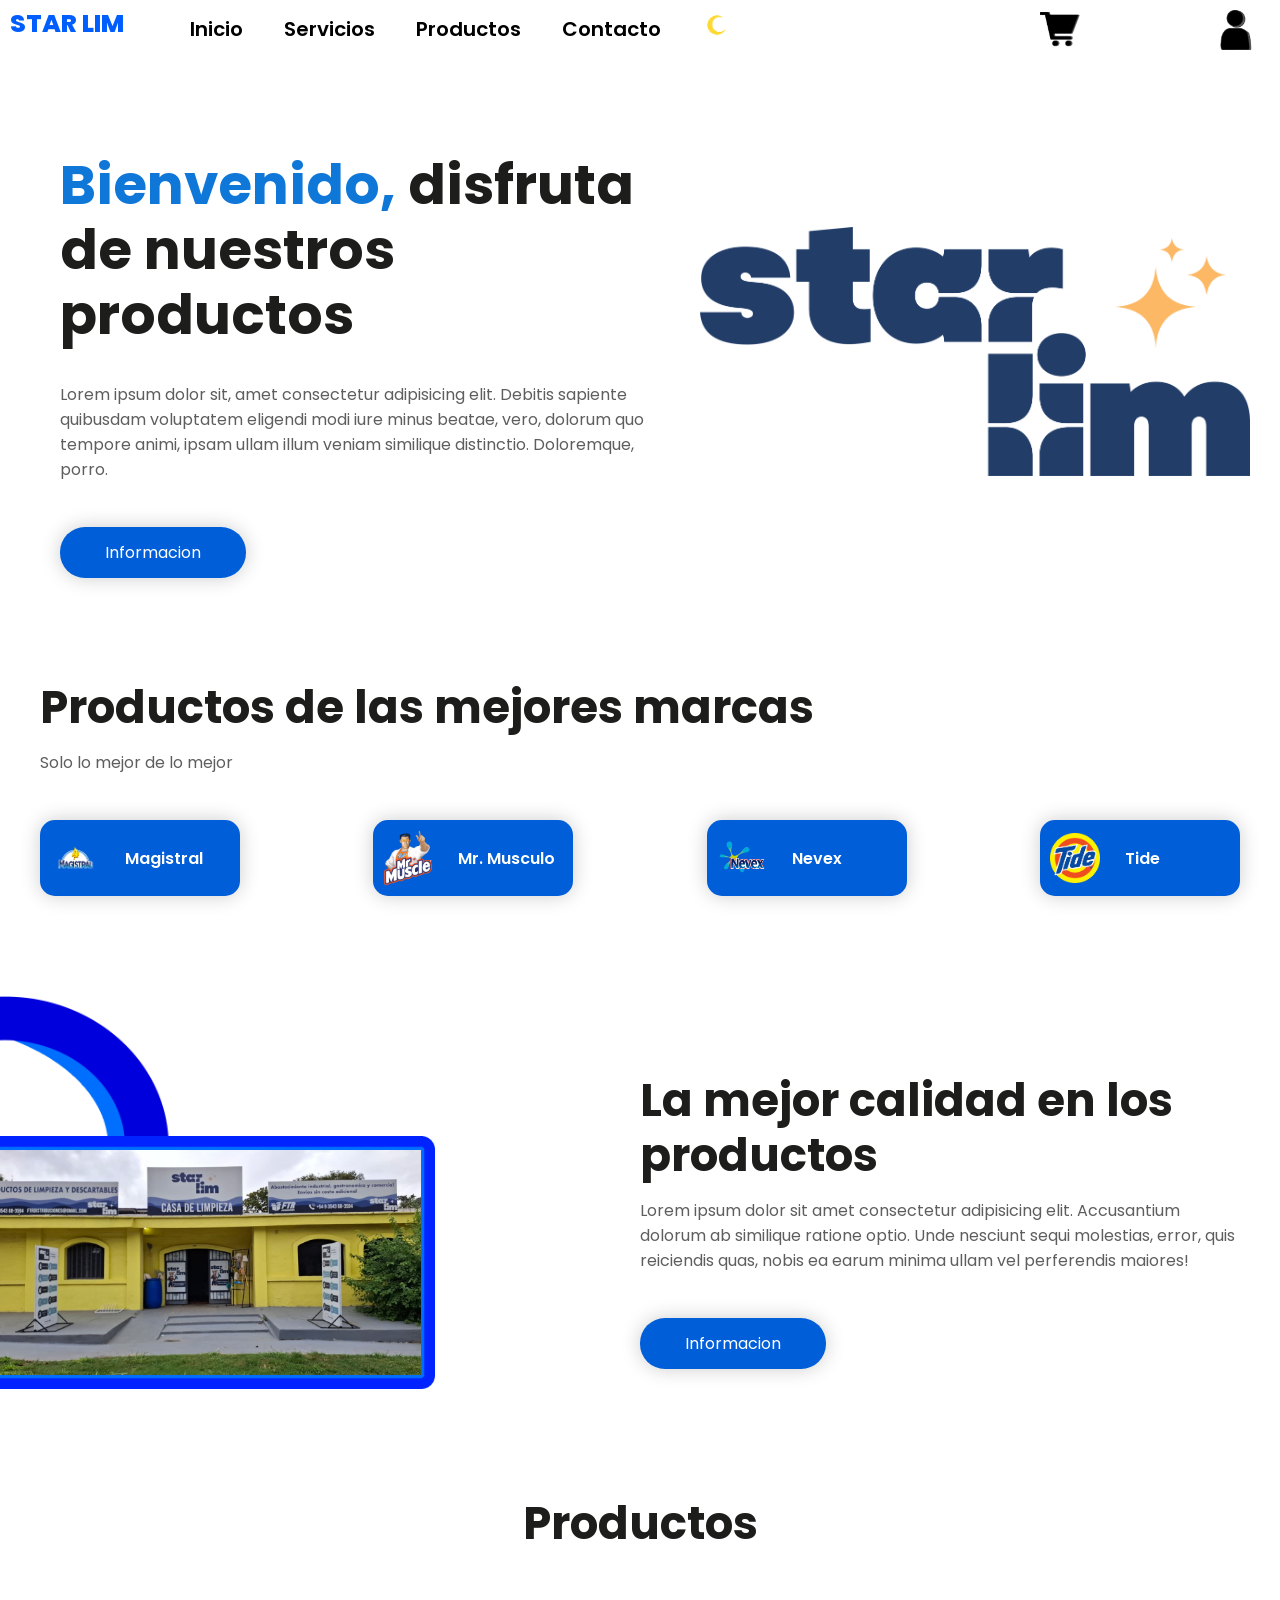
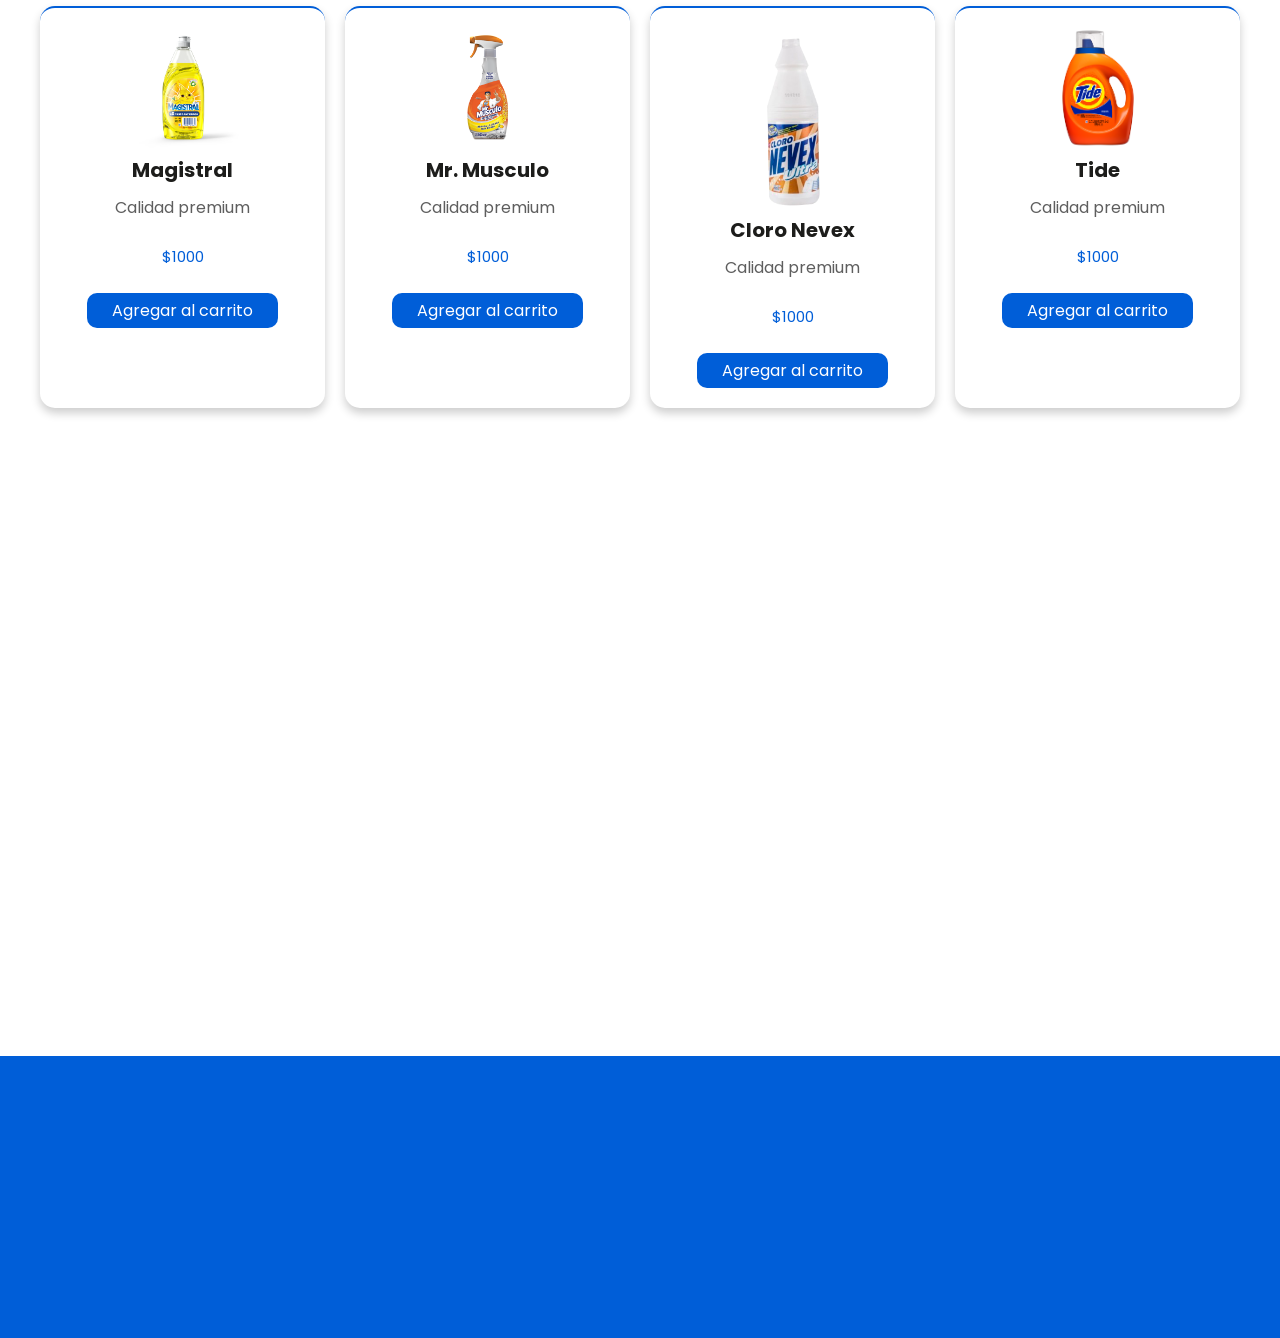
<file: index.html>
<!DOCTYPE html>
<html lang="es">

<head>
    <meta charset="UTF-8">
    <meta http-equiv="X-UA-Compatible" content="IE=edge">
    <meta name="viewport" content="width=device-width, initial-scale=1.0">
    <title>Document</title>
    <link rel="stylesheet" href="style.css">
    <link rel="stylesheet" href="global.css">
</head>

<body>
 
    <header class="header">
        <img id="bg-4" class="oscuro" src="imagenesIndex/bg 4.png" alt="">
        <img id="bg-4" class="claro" src="imagenesIndex/bg 6.png" alt="">
        <div class="menu container">
            <a href="#" class="logo">Star Lim</a>
            <input type="checkbox" id="menu">
                <label for="menu" class="menu-icono">
                    <span></span>
                    <span></span>
                    <span></span>
                </label>
            <nav class="navbar">

                <ul>
                    <li><a href="#" class="ini">Inicio</a></li>
                    <li><a href="#infoid" class="ser">Servicios</a></li>
                    <li><a href="#lista-1" class="pro">Productos</a></li>
                    <li><a href="#footerid" class="con">Contacto</a></li>
                    <li><img id="dark-mode-toggle" class="luyso" src="imagenesIndex/luna.png" loading="lazy" ></li>
                </ul>
            </nav>
            <div>
                <ul>
                    <li class="submenu">
                        <img src="imagenesIndex/carrito light.png" id="img-carrito" class="claro" loading="lazy" alt="">
                        <img src="imagenesIndex/carrito dark.png" id="img-carrito" class="oscuro" loading="lazy" alt="">
                        <div id="carrito">
                            <table id="lista-carrito">
                                <thead>
                                    <tr>
                                        <th>Imagen</th>
                                        <th>Nombre</th>
                                        <th>Precio</th>
                                        <th></th>
                                    </tr>
                                </thead>
                                <tbody></tbody>
                            </table>
                            <a href="#" id="vaciar-carrito" class="btn-3">Vaciar Carrito</a>
                        </div>
                    </li>
                </ul>
            </div>
            <div>
                <ul>
                    <li class="submenu">
                        <input type="checkbox" id="menu-usuario">

                        <label for="menu-usuario">
                            <img src="imagenesIndex/usuario light.png" id="img-usuario" class="claro" loading="lazy" alt="">
                            <img src="imagenesIndex/usuario dark.png" id="img-usuario" class="oscuro" loading="lazy" alt="">
                        </label>
                        <div id="usuario">
                            <a href="sign.html" id="log-in_registro" class="btn-3">Iniciar sesión o Registrarse</a>
                        </div>
                    </li>
                </ul>
            </div>
        </div>

        <div class="header-content container">
            <div class="header-txt">
                <h1> <span>Bienvenido,</span> disfruta de nuestros productos </h1>
                <p>
                    Lorem ipsum dolor sit, amet consectetur adipisicing elit. Debitis sapiente quibusdam voluptatem
                    eligendi modi iure minus beatae, vero, dolorum quo tempore animi, ipsam ullam illum veniam similique
                    distinctio. Doloremque, porro.
                </p>
                <a href="#" class="btn-1">Informacion</a>
            </div>
            <div class="header-img">
                <img src="imagenesIndex/logo nuevo starlim-04.png" class="claro" loading="lazy" alt="">
                <img src="imagenesIndex/logo starlim blanco.png" class="oscuro" loading="lazy" alt="">
            </div>
        </div>


    </header>




    <section class="quimico container">

        <h2>Productos de las mejores marcas</h2>
        <p>
            Solo lo mejor de lo mejor
        </p>

        <div class="quimico-content reveal">
            <div class="quimico-1">
                <img src="imagenesIndex/Magistral.png" loading="lazy" alt="">
                <h3>Magistral</h3>
            </div>
            <div class="quimico-1">
                <img src="imagenesIndex/Mr Musculo.png" loading="lazy" alt="">
                <h3>Mr. Musculo</h3>
            </div>
            <div class="quimico-1">
                <img src="imagenesIndex/Nevex.png" loading="lazy" alt="">
                <h3>Nevex</h3>
            </div>
            <div class="quimico-1">
                <img src="imagenesIndex/Tide.png" loading="lazy" alt="">
                <h3>Tide</h3>
            </div>
        </div>

    </section>

    <section class="info reveal" id="infoid">
        <img class="bg-2" src="imagenesIndex/fondo2.png" loading="lazy" alt="">
        <div class="info-content container">
            <div class="info-img">
                <img src="imagenesIndex/Local.png" loading="lazy" alt="">
            </div>
            <div class="info-txt">
                <h2>La mejor calidad en los productos</h2>
                <p>
                    Lorem ipsum dolor sit amet consectetur adipisicing elit. Accusantium dolorum ab similique ratione
                    optio. Unde nesciunt sequi molestias, error, quis reiciendis quas, nobis ea earum minima ullam vel
                    perferendis maiores!
                </p>
                <a href="#" class="btn-1">Informacion</a>
            </div>
        </div>
    </section>



    <main class="products container reveal">

        <h2>Productos</h2>

        <div class="box-container" id="lista-1">

            <div class="box reveal">

                <img src="imagenesIndex/quimico 1.png" loading="lazy" alt="">
                <div class="product-txt">

                    <h3>Magistral</h3>
                    <p>Calidad premium</p>
                    <p class="precio">$1000</p>
                    <a href="#" class="agregar-carrito btn-3" data-id="1">Agregar al carrito</a>

                </div>
            </div>

            <div class="box reveal">

                <img src="imagenesIndex/quimico 2.png" loading="lazy" alt="">
                <div class="product-txt">

                    <h3>Mr. Musculo</h3>
                    <p>Calidad premium</p>
                    <p class="precio">$1000</p>
                    <a href="#" class="agregar-carrito btn-3" data-id="2">Agregar al carrito</a>

                </div>
            </div>

            <div class="box reveal">

                <img src="imagenesIndex/quimico 3.png" loading="lazy" alt="">
                <div class="product-txt">

                    <h3>Cloro Nevex</h3>
                    <p>Calidad premium</p>
                    <p class="precio">$1000</p>
                    <a href="#" class="agregar-carrito btn-3" data-id="3">Agregar al carrito</a>

                </div>
            </div>

            <div class="box reveal">

                <img src="imagenesIndex/quimico 4.png" loading="lazy" alt="">
                <div class="product-txt">

                    <h3>Tide</h3>
                    <p>Calidad premium</p>
                    <p class="precio">$1000</p>
                    <a href="#" class="agregar-carrito btn-3" data-id="4">Agregar al carrito</a>

                </div>
            </div>

            <div class="box reveal">

                <img src="imagenesIndex/quimico 5.png" loading="lazy" alt="">
                <div class="product-txt">

                    <h3>Cif</h3>
                    <p>Calidad premium</p>
                    <p class="precio">$1000</p>
                    <a href="#" class="agregar-carrito btn-3" data-id="5">Agregar al carrito</a>

                </div>
            </div>

            <div class="box reveal">

                <img src="imagenesIndex/quimico 6.png" loading="lazy" alt="">
                <div class="product-txt">

                    <h3>Ayudin</h3>
                    <p>Calidad premium</p>
                    <p class="precio">$1000</p>
                    <a href="#" class="agregar-carrito btn-3" data-id="6">Agregar al carrito</a>

                </div>
            </div>

            <div class="box reveal">

                <img src="imagenesIndex/quimico 7.png" loading="lazy" alt="">
                <div class="product-txt">

                    <h3>Poett</h3>
                    <p>Calidad premium</p>
                    <p class="precio">$1000</p>
                    <a href="#" class="agregar-carrito btn-3" data-id="7">Agregar al carrito</a>

                </div>
            </div>

            <div class="box reveal">

                <img src="imagenesIndex/quimico 8.png" loading="lazy" alt="">
                <div class="product-txt">

                    <h3>Rexona</h3>
                    <p>Calidad premium</p>
                    <p class="precio">$1000</p>
                    <a href="#" class="agregar-carrito btn-3" data-id="8">Agregar al carrito</a>

                </div>
            </div>

            <div class="box reveal">

                <img src="imagenesIndex/quimico 9.png" loading="lazy" alt="">
                <div class="product-txt">

                    <h3>Higieneol</h3>
                    <p>Calidad premium</p>
                    <p class="precio">$1000</p>
                    <a href="#" class="agregar-carrito btn-3" data-id="9">Agregar al carrito</a>

                </div>
            </div>

        </div>

        <div class="btn-2 reveal" id="load-more">Cargar Más</div>

    </main>

    <section class="app container reveal">

        <div class="app-txt">

            <h2>Descarga nuestra app y descubre ofertas</h2>
            <p>
                Lorem ipsum dolor sit amet consectetur adipisicing elit. Blanditiis, vel perferendis! Ad tempora quaerat
                laudantium, id autem vitae distinctio facere eius veritatis quae neque a nemo, sint incidunt nesciunt
                voluptatem!
            </p>
            <div class="descarga reveal">
                <div>
                    <img src="imagenesIndex/google light.png" class="claro" loading="lazy" alt="">
                    <img src="imagenesIndex/google dark.png" class="oscuro" loading="lazy" alt="">
                </div>
                <div>
                    <img src="imagenesIndex/apple light.png" class="claro" loading="lazy" alt="">
                    <img src="imagenesIndex/apple dark.png" class="oscuro" loading="lazy" alt="">
                </div>
            </div>
        </div>

        <div class="app-img reveal">
            <img src="imagenesIndex/phone light.png" class="claro" loading="lazy" alt="">
            <img src="imagenesIndex/phone dark.png" class="oscuro" loading="lazy" alt="">            
        </div>
    </section>



    <footer class="footer" id="footerid">

        <div class="footer-content container reveal">

            <div class="link">
                <h3>Lorem</h3>
                <ul>
                    <li><a href="#">Lorem</a></li>
                    <li><a href="#">Lorem</a></li>
                    <li><a href="#">Lorem</a></li>
                    <li><a href="#">Lorem</a></li>
                </ul>
            </div>

            <div class="link">
                <h3>Lorem</h3>
                <ul>
                    <li><a href="#">Lorem</a></li>
                    <li><a href="#">Lorem</a></li>
                    <li><a href="#">Lorem</a></li>
                    <li><a href="#">Lorem</a></li>
                </ul>
            </div>

            <div class="link">
                <h3>Lorem</h3>
                <ul>
                    <li><a href="#">Lorem</a></li>
                    <li><a href="#">Lorem</a></li>
                    <li><a href="#">Lorem</a></li>
                    <li><a href="#">Lorem</a></li>
                </ul>
            </div>

            <div class="link">
                <h3>Lorem</h3>
                <div class="descarga">
                    <img src="imagenesIndex/google light.png" loading="lazy" alt="">
                    <img src="imagenesIndex/apple light.png" loading="lazy" alt="">

                </div>
            </div>

            
        </div>
        <!--<img src="/imagenesIndex/bg 3.png" id="bg-3" class="oscuro" alt="">
        <img src="/imagenesIndex/bg 5.png" id="bg-3" class="claro" alt="">-->
    </footer>


    <link rel="stylesheet" href="global.css">
    <link rel="stylesheet" href="style.css">
    <script src="script.js">
        const modoGuardado = localStorage.getItem("modoOscuro");

        if (
            modoGuardado === "activo" ||
            (!modoGuardado && window.matchMedia('(prefers-color-scheme: dark)').matches)
        ){
            document.documentElement.classList.add("dark-mode");
        }
    </script>
    
</body>

</html>
</file>
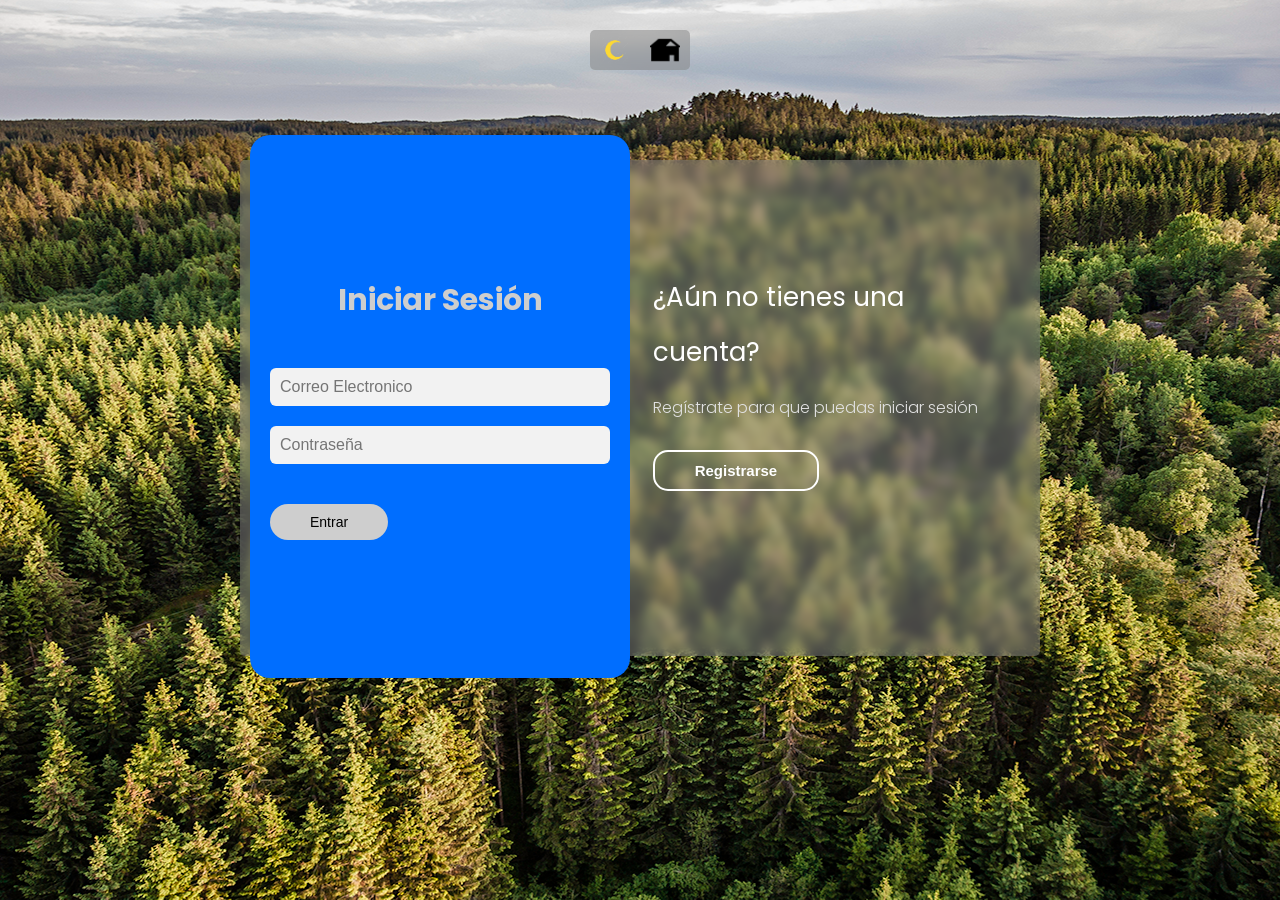
<file: sign.html>
<!DOCTYPE html>
<html lang="es">
<head>
    <meta charset="UTF-8">
    <meta http-equiv="X-UA-Compatible" content="IE=edge">
    <meta name="viewport" content="width=device-width, initial-scale=1.0">
    <title>Login Y Registro</title>
    <link rel="stylesheet" href="styleSign.css">
    <link rel="stylesheet" href="global.css">
</head>  

<body>
    <div class="menu">
        <a href="index.html">
            <img src="imagenesSign/house light.png" id="home" class="claro" alt="">
            <img src="imagenesSign/house dark.png" id="home" class="oscuro" alt="">
        </a>
        <img id="dark-mode-toggle" class="luyso" src="imagenesIndex/luna.png" loading="lazy" >
    </div>

    <header class="header">

    </header>
 


    <main class="main">

        <div class="contenedor__todo">

            <div class="caja__trasera">
                <div class="caja__trasera-login">
                    <h3>
                        ¿Ya tienes una cuenta?
                    </h3>

                    <p>
                        Inicia sesión para entrar a la página
                    </p>

                    <button id="btn__iniciar-sesion">
                        Iniciar Sesión
                    </button>

                </div>


                <div class="caja__trasera-register">
                    <h3>
                        ¿Aún no tienes una cuenta?
                    </h3>

                    <p>
                        Regístrate para que puedas iniciar sesión
                    </p>

                    <button id="btn__registrarse">
                        Registrarse
                    </button>

                </div>

            </div>
            <!--Formularios de Login y Register-->
            <div class="contenedor__login-register">

                <form action="" class="formulario__login">
                    <!--Login-->
                    <h2>
                        Iniciar Sesión
                    </h2>

                    <input type="text" placeholder="Correo Electronico">
                    <input type="password" placeholder="Contraseña">

                    <button>
                        Entrar
                    </button>

                </form>

                <form action="" class="formulario__register">
                    <!--Registro-->
                    <h2>
                        Registrarse
                    </h2>
                    <input type="text" placeholder="Nombre completo">
                    <input type="text" placeholder="Correo Electronico">
                    <input type="text" placeholder="Usuario">
                    <input type="password" placeholder="Contraseña">

                    <button>
                        Registrarse
                    </button>
                </form>

            </div>

        </div>

    </main>



    <footer class="footer">

    </footer>


    <link rel="stylesheet" href="global.css">
    <link rel="stylesheet" href="styleSign.css">
    <script src="scriptSign.js">
        const modoGuardado = localStorage.getItem("modoOscuro");

        if (
            modoGuardado === "activo" ||
            (!modoGuardado && window.matchMedia('(prefers-color-scheme: dark)').matches)
        ){
            document.documentElement.classList.add("dark-mode");
        }
    </script>
    
</body>

</html>
</file>
<file: style.css>
@import url('https://fonts.googleapis.com/css2?family=Poppins:ital,wght@0,100;0,200;0,300;0,400;0,500;0,600;0,700;0,800;0,900;1,100;1,200;1,300;1,400;1,500;1,600;1,700;1,800;1,900&display=swap');


* {

    margin: 0;
    padding: 0;
    box-sizing: border-box;
    text-decoration: none;
    list-style: none;

}


.dark-mode {
    --bg-color: rgb(26, 26, 26);
    --text-color: #ffffff;
    --card-color: #363636;
    th, td {
        color: #FFFFFF;
    }

    .borrar {
        color: #FFFFFF;
    }

    .box {
        background-color: black;
    }

    h2 {
        font-size: 45px;
        line-height: 55px;
        color: #ebebeb;
        margin-bottom: 15px;
    }

    p {
        font-size: 16px;
        color: #aeaeae;
        margin-bottom: 45px;
    }

    .header-txt h1 {
        color: #ebebeb;
    }

    .header-txt p {
        color: #aeaeae;
        
    }

    .claro {
        display: none;
    }

    .oscuro {
        display: block;
    }

    /*.oscuro img {
        display: block;
    }*/
    

    .menu-icono span{
        background-color: #FFFFFF;
    }

    .product-txt h3 {
        color: #ebebeb;
    }

    .menu .navbar ul li a {
        color: #ffffff;
    }
}


.container {

    max-width: 1200px;
    margin: 0 auto;

}

.header {

    z-index: 10;
    display: flex;
    align-items: center;
    min-height: 70vh;
    position: relative;
}

.menu {
    display: flex;
    align-items: center;
    justify-content: space-between;
    z-index: 100;

}

.logo {
    top: 5px;
    left: 10px;
    font-size: 25px;
    color: rgb(0, 94, 255);
    text-transform: uppercase;
    font-weight: 800;
    position: fixed;
}

.menu .navbar ul {
    top: -10px;
    position: fixed;
    display: flex;
    align-items: center;
    gap: 1px;
    margin-left: 150px;
}

.menu .navbar ul li a {
    font-size: 20px;
    color: #000000;
    font-weight: 600;
}

.menu .navbar ul li {
    list-style: none;
}


.navbar img {
    width: 30px;
}


.menu .navbar ul li {

    font-size: 18px;
    padding: 20px;
    font-weight: 600;
    color: #1D1D1B;
    display: inline;

}


.menu .navbar ul li a:hover {
    color:rgb(0,94,216);
    padding-top:8px;
    cursor: pointer;

}



#menu {
    display: none;
}

.menu-icono{
    width: 30px;
    height: 25px;
    display: none;
    flex-direction: column;
    justify-content: space-between;
    cursor: pointer;
}

.menu-icono span{
    display: block;
    height: 3px;
    width: 100%;
    background-color: #1D1D1B;
    border-radius: 3px;
    transition: 0.3s;
}

.submenu {
    position: absolute;
}

#usuario {
    display: none;
    position: fixed;
    right:20px;
    top:55px;
    left: 800px;
    backdrop-filter: blur(5px);
    background-color:#8f8f8f97;
    padding:20px;
    min-width:200px;
    box-shadow: 0 0 20px rgb(0, 0, 0);
    flex-direction: column;
    gap: 10px;
    border-radius: 15px;
    z-index: 1;
}

.submenu #carrito {
    display: none;
}

.submenu #menu-usuario {
    display:none;
}

.submenu:hover #carrito {
    display: block;
    position: fixed;
    right: 199px;
    backdrop-filter: blur(5px);
    top: 50px;
    z-index: 1;
    background-color: #8f8f8f97;
    padding: 20px;
    min-width: 400px;
    box-shadow: 0 0 20px rgb(0, 0, 0);
    border-radius: 15px;
}

#menu-usuario:checked ~ #usuario {
    display: flex;
}



#img-carrito{
    right: 200px;
    top: 10px;
    width: 40px;
    height: auto;
    position: fixed;
}

#img-usuario{
    top: 10px;
    right: 25px;
    width: 40px;
    height: auto;
    position: fixed
}

table {
    width: 100%;
}

th, td {
    color: black
}

.borrar {
    background-color: rgb(0, 94, 255);
    border-radius: 50%;
    padding: 5px 10px;
    text-decoration: none;
    color: black;
    font-weight: 800;
}

#bg-4 {
    position: fixed;
    top: 0;
    right: 0;
    width: 100%;
    height: 8%;
    z-index: 3;
}

.header-content {
    display: flex;
    align-items: center;
    position: relative;
    z-index: 2;
}

.header-txt {
    width: 50%;
    margin-right: 50px;
    
}

.header-txt h1 {
    font-size: 55px;
    line-height: 65px;
    color: #1D1D1B;
    margin-bottom: 35px;
    
}

.header-txt p {
    font-size: 16px;
    color: #5E5E5E;
    
}

.header-txt span {
    color: rgb(15, 119, 216);
}

.btn-1 {
    display: inline-block;
    padding: 13px 45px;
    border-radius: 25px;
    background-color: rgb(0, 94, 216);
    font-size: 16px;
    color: #FFFFFF;
    text-transform: capitalize;
    box-shadow: 0 0 20px rgba(0, 0, 0, 0.2);
}

.btn-1:hover {
    background-color: rgb(15, 119, 216);
}

.header-img {
    position: relative;
    right: 10px;
    bottom: -40px;
    z-index: 1;
    width: 500px;
}

.header-img img {
    width: 550px;
}

.claro {
    display: inline;
}

.claro img {
    display: block;
}


.oscuro {
    display: none;
}

.quimico {
    padding: 50px 0;
    position: relative;
    z-index: 2;
}

h1 {
    margin-top: 100px;
}

h2 {
    font-size: 45px;
    line-height: 55px;
    color: #1D1D1B;
    margin-bottom: 15px;
}

p {
    font-size: 16px;
    color: #5E5E5E;
    margin-bottom: 45px;
}

.quimico-content {
    display: flex;
    justify-content: space-between;
}

.quimico-1 {
    display: flex;
    align-items: center;
    background-color: rgb(0, 94, 216);
    padding: 10px;
    border-radius: 15px;
    width: 200px;
    box-shadow: 0 0 20px rgba(0, 0, 0, 0.2);
}

.quimico-1 h3 {
    font-size: 16px;
    color: #FFFFFF;
    font-weight: 600;
}

.quimico-1 img {
    width: 50px;
    margin-right: 25px;
}

.info {
    padding: 100px 0;
    position: relative;
    z-index: 2;
}

.bg-2 {
    position: absolute;
    width: 300px;
    z-index: -1;
    top: 50px;
}

.info-content {
    display: flex;
    align-items: center;
}

.info-img {
    width: 50%;
    text-align: left;
}

.info-img img {
    width: 450px;
    margin-left: -55px;
    margin-top: 90px;
}

.info-txt {
    width: 50%;
}

.products {
    padding: 0 0 50px 0;
    text-align: center;
    position: relative;
    z-index: 2;
}

.box-container {
    margin-top: 55px;
    display: grid;
    grid-template-columns: repeat(auto-fit, minmax(250px, 1fr));
    gap: 20px;
}

.box {
    border-top: 2px solid rgb(0, 94, 216);
    padding: 20px;
    border-radius: 15px;
    z-index: 1000;
    box-shadow: 0 5px 10px rgba(0, 0, 0, 0.2);
    display: none;
    background-color: white;
}

.box:nth-child(1),
.box:nth-child(2),
.box:nth-child(3),
.box:nth-child(4) {
    display: inline-block;
}

.box img {
    width: 120px;
}

.product-txt h3 {
    font-size: 20px;
    color: #1D1D1B;
    margin-bottom: 10px;
}

.product-txt p {
    margin-bottom: 25px;
}

.precio {
    font-size: 15px;
    color: rgb(0, 94, 216);
}

.btn-2 {
    background-color: rgb(0, 94, 216);
    margin-top: 50px;
    display: inline-block;
    padding: 13px 35px;
    border-radius: 25px;
    color: #FFFFFF;
    font-size: 16px;
    cursor: pointer;
    box-shadow: 0 5px 10px rgba(0, 0, 0, 0.2);
}

.btn-2:hover {
    background-color: rgb(15, 119, 216);
}

.btn-3 {
    display: inline-block;
    padding: 5px 25px;
    background-color: rgb(0, 94, 216);
    color: #FFFFFF;
    border-radius: 10px;
}

.btn-3:hover {
    background-color: rgb(15, 119, 216);
}

.app {
    padding: 20px 0;
    display: flex;
    align-items: center;
}

.app-txt {
    width: 50%;
}

.descarga {
    display: flex;
}

.descarga img {
    width: 150px;
}

.app-img {
    width: 50%;
    text-align: center;
}

.app-img img {
    width: 450px;
}

.footer {
    padding: 50px 0;
    background-color: rgb(0, 94, 216);
}

.footer-content {
    display: flex;
    justify-content: space-between;
}

.link h3 {
    font-size: 18px;
    margin-bottom: 15px;
    color: #FFFFFF;
}

.link a {
    color: #FFFFFF;
    font-size: 16px;
    display: block;
    margin-bottom: 10px;
}



@media (max-width:850px) {

    /*.menu {
        padding: 20px;
    }*/


    .menu-icono {
        position: fixed;
        top: 10px;
        margin-left: 15px;
        width: 30px;
        height: 25px;
        display: initial;
        flex-direction: column;
        justify-content: space-between;
        cursor: pointer;
        z-index: 1000;
    }

    .menu-icono span {
        display: block;
        height: 5px;
        width: 100%;
        background-color: #1D1D1B;
        border-radius: 3px;
        transition: 0.3s;
    }

    .menu label {
        display: flex;
    }

    .menu .navbar {

        position: fixed;
        top: 0;
        left: -100%;
        width: 100%;
        height: 100%;
        background: var(--card-color);
        padding:40px 20px;
        transition: left 0.4s ease;
        opacity:0;
    }

    .menu .navbar ul{
        display: flex;
        flex-direction: column;
        left: -150px;
        gap: -10px;
    }

    .menu .navbar ul li {
        margin: 30px 0;
        width: 100%;
    }

    .menu .navbar ul li a {
        font-size:28px;
        color: var(--text-color);
        transition:0.3s;
        display: block;
        padding: 10px 0;
        width: 100%;
    }

    .menu .navbar ul li a:hover {
        color:rgb(0,94,216);
        padding-left:8px;
        cursor: pointer;

    }

    .logo {
        display: none;
    }

    #menu:checked ~ .navbar {
        left: 0;
        opacity:1;
    }


    #menu:checked + .menu-icono span:nth-child(1) {
        transform: rotate(45deg) translate(8.5px,5px);
    }

    #menu:checked + .menu-icono span:nth-child(2) {
        opacity: 0;
    }

    #menu:checked + .menu-icono span:nth-child(3) {
        transform: rotate(-45deg) translate(8.5px,-6px);
    }

    .submenu #img-carrito {
            margin-left: 280px;
            margin-top: 0;
            display: flex;
            position: fixed;

        }

    .submenu:hover #carrito {
        width: 100%;
        display: block;
        position: fixed;
        right: 0;
        backdrop-filter: blur(10px);
        top: 55px;
        z-index: 1;
        background-color: #8f8f8f97;
        padding: 20px;
        box-shadow: 0 0 20px rgba(0, 0, 0, 0.2);
    }

    #usuario{
        right: 0;
        top: 55px;
        left: auto;
        width: 200px;
    }

    .bg-4 {
        height: 12%;
    }

    .header-content {
        flex-direction: column;
        padding: 100px 30px 30px 30px;
    }

    .header-txt {
        width: 100%;
        margin: 0 0 25px 0;
        text-align: center;
    }

    .header-txt h1 {
        font-size: 45px;
        line-height: 55px;
        margin-bottom: 20px;
    }

    .header-txt p {
        margin-bottom: 20px;
    }

    .header-img {
        width: 100%;
        text-align: center;
    }

    .header-img img {
        width: 300px;
    }

    .quimico {
        padding: 30px;
    }

    .quimico-content {
        flex-direction: column;
        align-items: center;
    }

    .quimico-1 {
        justify-content: space-between;
        padding: 10px 55px;
        width: 100%;
        margin-bottom: 25px;
    }

    .info {
        padding: 30px;
    }

    .bg-2 {
        display: none;
    }

    .info-content {
        flex-direction: column;
    }

    .info-img {
        width: 100%;
        text-align: center;
    }

    .info-img img {
        width: 250px;
        margin-left: 0;
    }

    .info-txt {
        width: 100%;
        text-align: center;
    }
    
    .products {
        padding: 30px;
    }

    .box-container {
        margin-top: 25px;
    }

    .app {
        flex-direction: column;
        padding: 30px;
    }

    .app-txt {
        width: 100%;
        text-align: center;
    }

    .descarga {
        flex-direction: column;
        align-items: center;
    }

    .app-img {
        width: 100%;
        text-align: center;
    }

    .app-img img {
        width: 300px;
    }

    .descarga img {
        display: initial;
        width: 150px;
        flex-direction: column;
        text-align: center;
    }

    .footer {
        padding: 30px;
    }
    
    .footer-content {
        flex-direction: column;
        align-items: center;
        text-align: center;
    }

}

@media (prefers-color-scheme: dark) {
    body.dark-mode {
        --bg-color: #1a1a1a;
        --text-color: #ffffff;
    }

    th, td {
        --text-color: #ffffff;
    }

    .borrar {
        --text-color: #ffffff;
    }

    .box {
        --bg-color: black;
    }

    h2 {
        --text-color: #ebebeb;
    }

    p {
        --text-color: #aeaeae;
    }

    .header-txt h1 {
        --text-color: #ebebeb;
    }

    .header-txt p {
        --text-color: #aeaeae;
        
    }

    .menu-icono span{
        --bg-color: #FFFFFF;
    }
    
    .product-txt h3 {
        --text-color: #ebebeb;
    }

}

.reveal{
    opacity: 0;
    transform: translateY(40px);
    transition: 0.6s;
}

.reveal.active{
    opacity: 1;
    transform: translateY(0);
}

.menu-scroll{
    background-color: var(--bg-color);
    box-shadow: 0 5px 10px rgba(0,0,0,0.2);
}




/*

*/
</file>
<file: global.css>
@import url('https://fonts.googleapis.com/css2?family=Poppins:ital,wght@0,100;0,200;0,300;0,400;0,500;0,600;0,700;0,800;0,900;1,100;1,200;1,300;1,400;1,500;1,600;1,700;1,800;1,900&display=swap');

body {
    font-family: "Poppins", sans-serif;
    background-color: var(--bg-color);
    color: var(--text-color);
    transition: background-color 0.4s, color 0.4s;
}

:root {
    --bg-color: #ffffff;
    --text-color: #1D1D1B;
    --card-color: #d1d1d1;
}

@view-transition {
  navigation: auto;
}

@keyframes slide-to-left {
    from { transform: translateX(0); }
    to { transform: translateX(-100%); }
}

@keyframes slide-from-right {
    from { transform: translateX(100%); }
    to { transform: translateX(0); }
}


::view-transition-old(root) {
    animation: 0.8s ease-in-out both slide-to-left;
}

::view-transition-new(root) {
    animation: 0.8s ease-in-out both slide-from-right;
}

::view-transition-group(root) {
  animation-duration: 0.8s;
}

html{
    scroll-behavior: smooth;
}

.reveal{
    opacity: 0;
    transform: translateY(40px);
    transition: 0.6s;
}

.reveal.active{
    opacity: 1;
    transform: translateY(0);
}

.menu-scroll{
    background-color: var(--bg-color);
    box-shadow: 0 5px 10px rgba(0,0,0,0.2);
}

/*html.lenis, html.lenis body {
  height: auto;
}

.lenis.lenis-smooth {
  scroll-behavior: auto !important;
}

.lenis.lenis-smooth [data-lenis-prevent] {
  overscroll-behavior: contain;
}

.lenis.lenis-stopped {
  overflow: hidden;
}

.lenis.lenis-scrolling iframe {
  pointer-events: none;
}


.scroll-list__wrp {
    width: 100%; height: 700;
}
</file>
<file: styleSign.css>
* {
    margin: 0;
    padding: 0;
    box-sizing: border-box;
    text-decoration: none;
    list-style: none;
}

@media (prefers-color-scheme: dark) {
    body.dark-mode {
        background-image: url(imagenesSign/bg4.jpg);
        --bg-color: #1a1a1a;
        --text-color: #ffffff;
    }

    th, td {
        --text-color: #ffffff;
    }

    h2 {
        --text-color: #2b2b2b;
    }

    h3 {
        --text-color: #2b2b2b;
    }

    h1 {
        --text-color: #2b2b2b;
    }

    p {
        --text-color: #5a5a5a;
    }

    .caja__trasera {
        background-color: rgba(88, 88, 88, 0.5);
        color: #ebebeb;
    }

    .caja__trasera div {
        color: white;
    }

    .caja__trasera button {
        border: 2px solid #fff;
        color: #ffffff;
    }

    .caja__trasera button:hover {
        border: 2px solid #000000;
        background-color: #ffffff;
        color: #000000;
    }

    .claro {
        display: none;
    }

    .oscuro {
        display: block;
    }

    .menu {

        background-color: rgba(210, 210, 210, 0.5);
    }

    .contenedor__login-register form {
        background: rgb(0, 56, 129);
    }
}

.dark-mode {
    .claro {
        display: none;
    }

    .oscuro {
        display: block;
    }
    .menu {
        background-color: rgba(210, 210, 210, 0.5);
    }

    .caja__trasera {
        background-color: rgba(210, 210, 210, 0.5);
    }

    .contenedor__login-register form {
        background: rgb(0, 56, 129);
    }

    th, td {
        color: #ffffff;
    }

    h2 {
        color: #2b2b2b;
    }

    h3 {
        color: #2b2b2b;
    }

    h1 {
        color: #2b2b2b;
    }

    p {
        color: #4d4d4d;
    }

    .caja__trasera button:hover {
        background-color: #000000;
        color: rgb(210, 210, 210);
    }

    .caja__trasera button {

        border: 2px solid #000000;
        color: rgb(0, 0, 0);
    }

    .caja__trasera div {
    color: #000;
    }
}

body {

    background-image: url(imagenesSign/bg1.png);
    background-size: cover;
    background-repeat: no-repeat;
    background-position: center;
    background-attachment: fixed;
    transition: all 500ms;
}

:root {
    --bg-color: #ffffff;
    --text-color: #000000;
}

main {
    width: 100%;
    padding: 20px;
    margin: auto;
    margin-top: 100px;
}

.luyso {
    width: 30px;
    top: 0px;
    position: fixed;
    display: flex;
    align-items: center;
    gap: 1px;
    left: 10px;
    top: 5px;
}

#home {
    width: 30px;
    top: 0px;
    position: fixed;
    align-items: center;
    gap: 1px;
    right: 10px;
    top: 5px;
}

.menu {
    width: 5%;
    padding: 20px 50px;
    top: 30px;
    display: flex;
    position: relative;
    justify-content: center;
    backdrop-filter: blur(5px);
    -webkit-backdrop-filter: blur(10px);
    background-color: rgba(131, 131, 131, 0.5);
    border-radius: 5px;
    margin: auto;
}



.contenedor__todo {
    width: 100%;
    max-width: 800px;
    margin: auto;
    position: relative;
}

.caja__trasera {
    width: 100%;
    padding: 10px 20px;
    display: flex;
    justify-content: center;
    backdrop-filter: blur(5px);
    -webkit-backdrop-filter: blur(10px);
    background-color: rgba(131, 131, 131, 0.5);
    border-radius: 5px;
}

.caja__trasera div {
    margin: 100px 40px;
    color: rgb(255, 255, 255);
    transition: all 500ms;
}

.caja__trasera div p,
.caja__trasera div button {
    margin-bottom: 30px;
}

.caja__trasera div h3 {
    font-weight: 400;
    font-size: 26px;
}

.caja__trasera div p{
    font-size: 16px;
    font-weight: 300;
}

.caja__trasera button {
    padding: 10px 40px;
    border: 2px solid #ffffff;
    background: transparent;
    font-size: 15px;
    font-weight: 600;
    cursor: pointer;
    outline: none;
    transition: all 300ms;
    border-radius: 15px;
    color: rgb(255, 255, 255);
}

.caja__trasera button:hover {
    background-color: #ffffff;
    color: rgb(0, 0, 0);
    border: none;
}


/*Formularios*/

.contenedor__login-register {
    display: flex;
    align-items: center;
    width: 100%;
    max-width: 380px;
    position: relative;
    top: -250px;
    left: 10px;
    
    transition: left 500ms cubic-bezier(0.175, 0.885, 0.320, 1.275);
}

.contenedor__login-register form {
    width: 100%;
    
    background: rgb(0, 110, 255);
    position: absolute;
    border-radius: 20px;
}

.contenedor__login-register form h2 {
    font-size: 30px;
    text-align: center;
    margin-bottom: 20px;
    color: rgb(206, 206, 206);
}

.contenedor__login-register form input {
    width: 100%;
    margin-top: 20px;
    padding: 10px;
    border: none;
    border-radius: 6px;
    background: #f2f2f2;
    font-size: 16px;
    outline: none;
}

.contenedor__login-register form button {
    margin-top: 40px;
    padding: 10px 40px;
    border: none;
    border-radius: 1000px;
    font-size: 14px;
    background-color: rgb(206, 206, 206);
    color: #000;
    cursor: pointer;
    outline: none;
}

.formulario__login {
    padding: 138px 20px;
    opacity: 1;
    display: block;

}

.formulario__register {
    padding: 80px 20px;
    display: none;

}

/*Respnsive*/

@media screen and (max-width: 850px){

    main{
        margin-top: 50px;
    }

    .caja__trasera{
        max-width: 350px;
        height: 300px;
        flex-direction: column;
        margin: auto;
    }

    .caja__trasera div{
        margin: 0px;
        position: absolute;
    }


    /*Formularios*/

    .contenedor__login-register{
        top: -10px;
        left: -5px;
        margin: auto;
    }

    .contenedor__login-register form{
        position: relative;
    }
}

/*Extra*/

h3 {
    line-height: 55px;
    color: #ffffff;
    margin-bottom: 15px;
}

h2 {
    font-size: 25px;
    line-height: 55px;
    color: #ffffff;
    margin-bottom: 15px;
}

h1 {
    font-size: 35px;
    line-height: 55px;
    color: #ffffff;
    margin-bottom: 15px;
}

p {
    font-size: 15px;
    color: #e1e1e1;
    margin-bottom: 45px;
}

.claro {
    display: block;
}

.oscuro {
    display: none;
}
</file>
